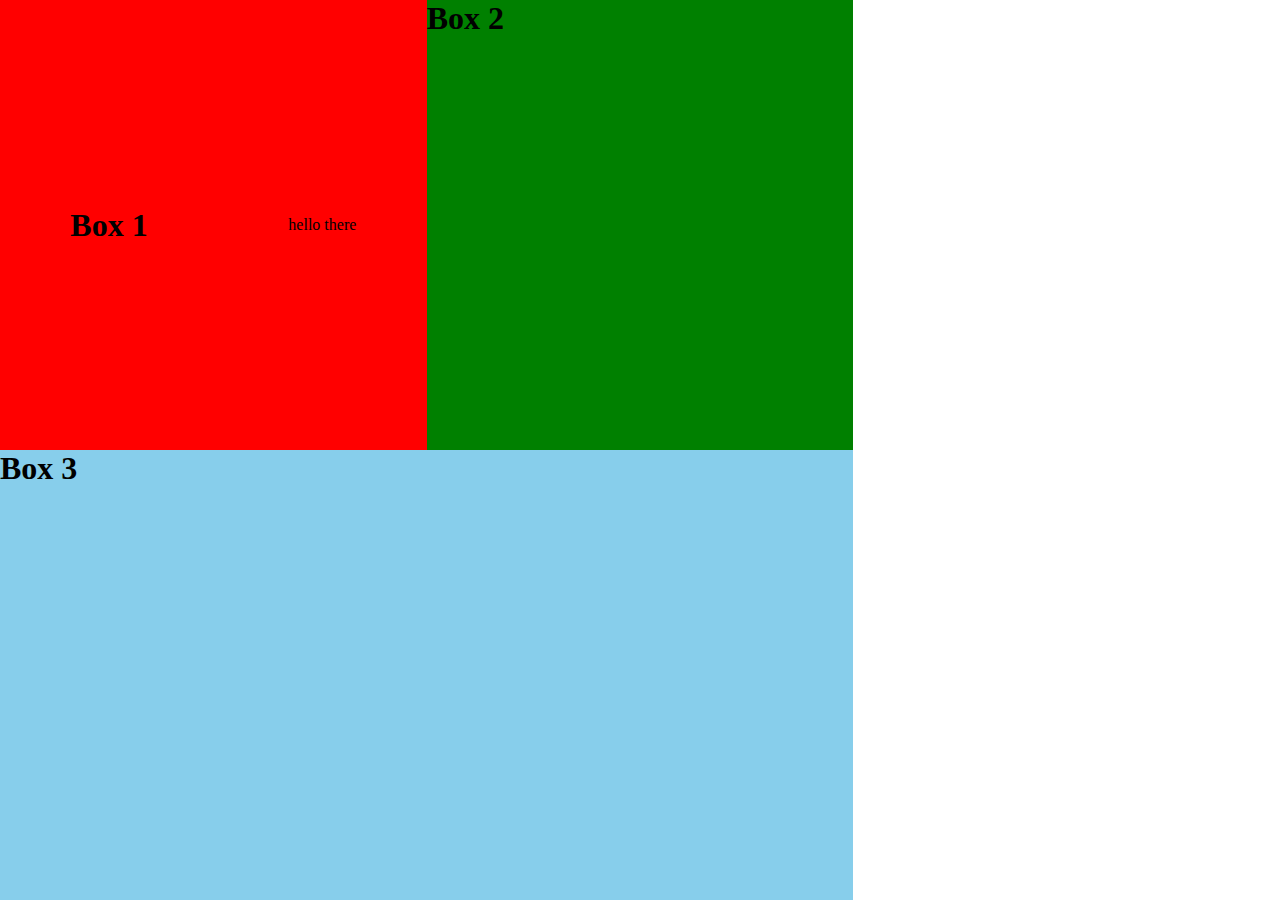
<file: grid tutorial/index.html>
<!DOCTYPE html>
<html lang="en">
<head>
    <meta charset="UTF-8">
    <meta name="viewport" content="width=device-width, initial-scale=1.0">
    <link rel="stylesheet" href="./style.css">
    <title>CSS Grid</title>
</head>
<body>
    
    <main>
        <div class="box1">
            <h1>Box 1</h1>
            <p>hello there</p>
        </div>

        <div class="box2">
            <h1>Box 2</h1>
        </div>

        <div class="box3">
            <h1>Box 3</h1>
        </div>
    </main>

</body>
</html>
</file>
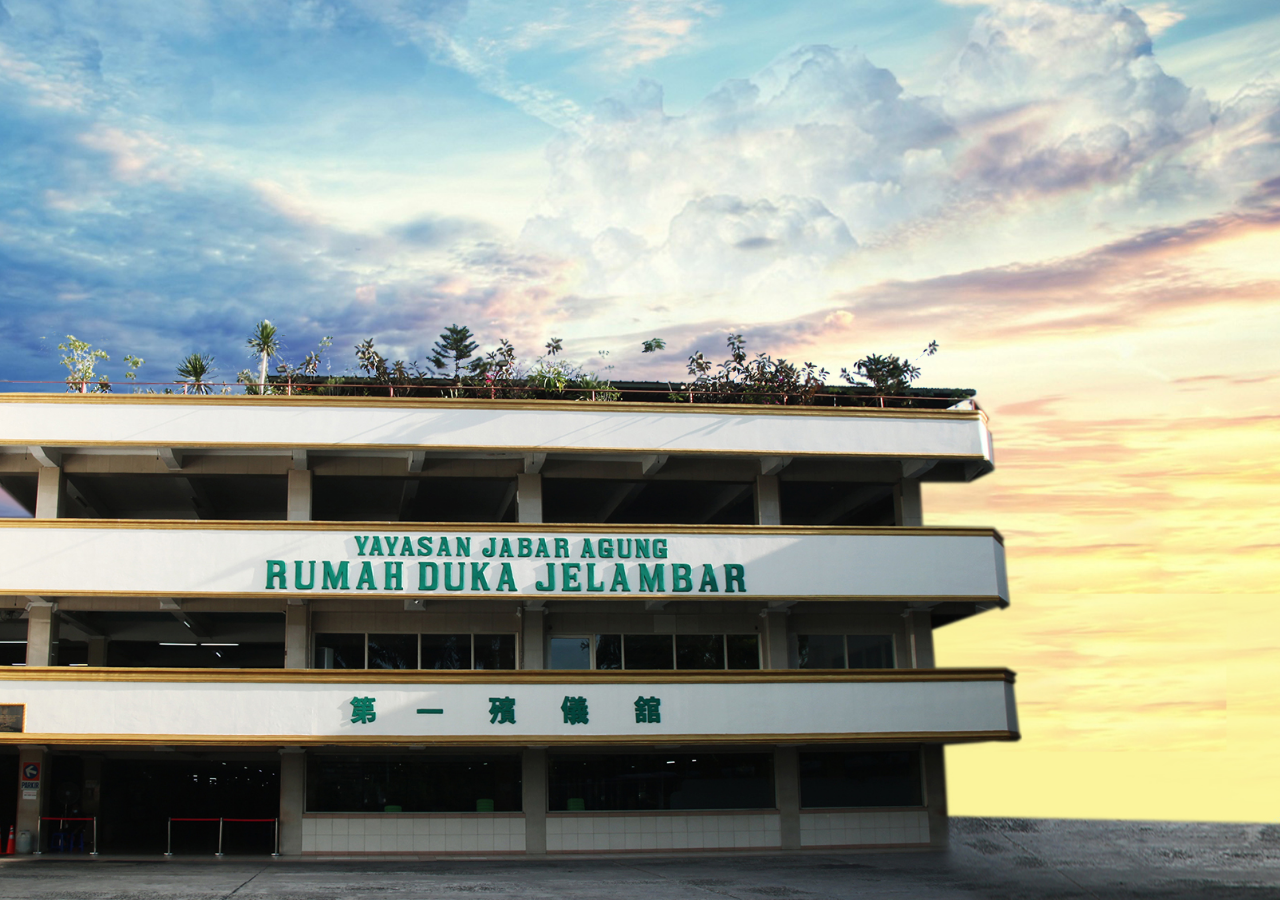
<file: rwd1/img_testing.html>
<!DOCTYPE html>
<html lang="en">
<head>
    <meta charset="UTF-8">
    <meta name="viewport" content="width=device-width, initial-scale=1.0">
    <title>Document</title>
    <style type="text/css">
        body {
        /* Location of the image */
        background-image: url(image/RD.jpg);
        
        /* Background image is centered vertically and horizontally at all times */
        background-position: center center;
        
        /* Background image doesn't tile */
        background-repeat: no-repeat;
        
        /* Background image is fixed in the viewport so that it doesn't move when 
            the content's height is greater than the image's height */
        background-attachment: fixed;
        
        /* This is what makes the background image rescale based
            on the container's size */
        background-size: cover;
        
        /* Set a background color that will be displayed
            while the background image is loading */
        background-color: #464646;
        }
    </style>
</head>
<body>

</body>
</html>
</file>
<file: grid tutorial/style.css>
* {
    margin: 0;
    padding: 0;
    box-sizing: border-box;
}

.box1 {
    background-color: red;
    grid-column: 1/2;
    grid-row: 1/3;
    grid-area: box1;
    display: flex;
    justify-content: space-around;
    align-items: center;
}

.box2 {
    background-color: green;
    grid-row: 3/4;
    grid-area: box2;
}

.box3 {
    background-color: skyblue;
    grid-row: 2/4;
    grid-area: box3;
}

main{
    height: 100vh;
    display: grid;
    grid-template-columns: 1fr 1fr 1fr;
    grid-template-rows: 1fr 1fr;
    grid-template-areas: 
    "box1 box2"
    "box3 box3";
}
</file>
